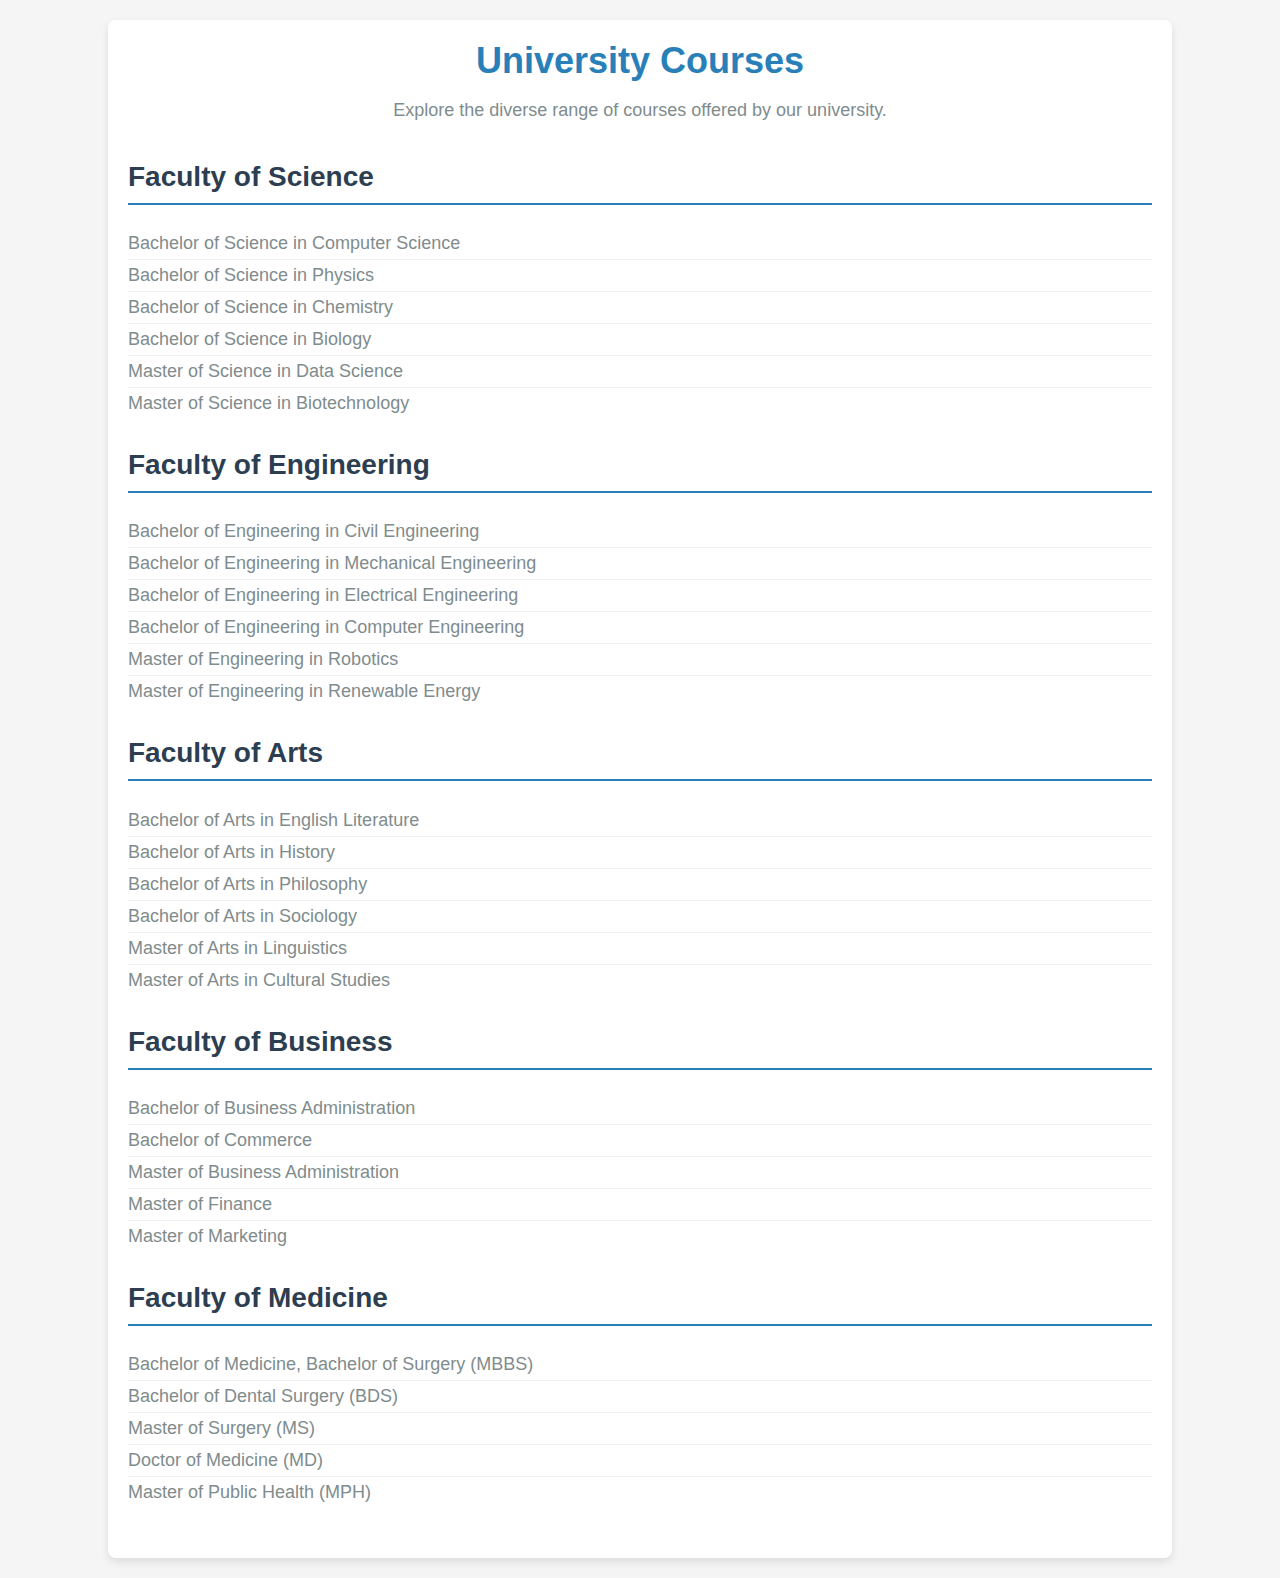
<file: courses.html>
<!DOCTYPE html>
<html lang="en">
<head>
    <meta charset="UTF-8">
    <meta name="viewport" content="width=device-width, initial-scale=1.0">
    <title>University Courses</title>
    <link rel="stylesheet" href="./courses.css">
</head>
<body>
    <div class="container">
        <header>
            <h1>University Courses</h1>
            <p>Explore the diverse range of courses offered by our university.</p>
        </header>
        
        <section class="courses">
            <h2>Faculty of Science</h2>
            <ul>
                <li>Bachelor of Science in Computer Science</li>
                <li>Bachelor of Science in Physics</li>
                <li>Bachelor of Science in Chemistry</li>
                <li>Bachelor of Science in Biology</li>
                <li>Master of Science in Data Science</li>
                <li>Master of Science in Biotechnology</li>
            </ul>
        </section>
        
        <section class="courses">
            <h2>Faculty of Engineering</h2>
            <ul>
                <li>Bachelor of Engineering in Civil Engineering</li>
                <li>Bachelor of Engineering in Mechanical Engineering</li>
                <li>Bachelor of Engineering in Electrical Engineering</li>
                <li>Bachelor of Engineering in Computer Engineering</li>
                <li>Master of Engineering in Robotics</li>
                <li>Master of Engineering in Renewable Energy</li>
            </ul>
        </section>
        
        <section class="courses">
            <h2>Faculty of Arts</h2>
            <ul>
                <li>Bachelor of Arts in English Literature</li>
                <li>Bachelor of Arts in History</li>
                <li>Bachelor of Arts in Philosophy</li>
                <li>Bachelor of Arts in Sociology</li>
                <li>Master of Arts in Linguistics</li>
                <li>Master of Arts in Cultural Studies</li>
            </ul>
        </section>
        
        <section class="courses">
            <h2>Faculty of Business</h2>
            <ul>
                <li>Bachelor of Business Administration</li>
                <li>Bachelor of Commerce</li>
                <li>Master of Business Administration</li>
                <li>Master of Finance</li>
                <li>Master of Marketing</li>
            </ul>
        </section>
        
        <section class="courses">
            <h2>Faculty of Medicine</h2>
            <ul>
                <li>Bachelor of Medicine, Bachelor of Surgery (MBBS)</li>
                <li>Bachelor of Dental Surgery (BDS)</li>
                <li>Master of Surgery (MS)</li>
                <li>Doctor of Medicine (MD)</li>
                <li>Master of Public Health (MPH)</li>
            </ul>
        </section>
    </div>
</body>
</html>
</file>
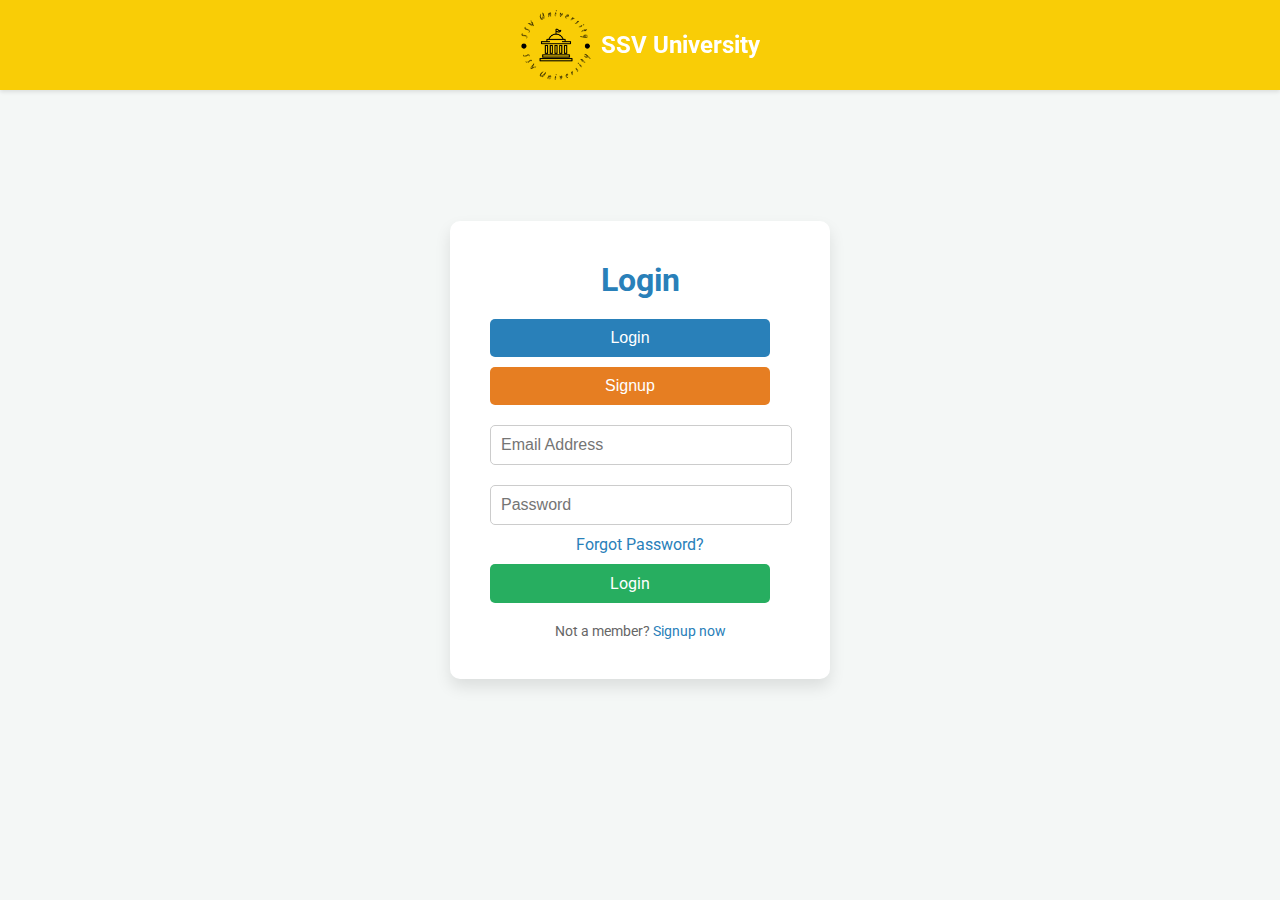
<file: login.html>
<!DOCTYPE html>
<html>
<head>
    <title>SSV Login</title>
    <link rel="stylesheet" href="./loginpage.css">
    <link href="https://fonts.googleapis.com/css2?family=Roboto:wght@400;700&display=swap" rel="stylesheet">
</head>
<body>
    <nav>
        <h2><img class="img1" src="./ssv-university-high-resolution-logo-black-transparent.png" width="70px" height="70px"> SSV University </h2>
    </nav>
    
    <div>    
        <h1>Login</h1>
        <button class="btnlogin">Login</button>
        <button class="btnsgnup">Signup</button>
        <input class="e_text" type="email" placeholder="Email Address">
        <input class="p_text" type="password" placeholder="Password"><br>
        <a class="forgot_link" href="">Forgot Password?</a><br>
        <button class="main_btn"><a href="project.html">Login</a></button>
        <p class="text">Not a member?<span><a class="sgnup_link" href=""> Signup now</a></span></p>
    </div>     
</body>
</html>
</file>
<file: courses.css>
body {
    font-family: Arial, sans-serif;
    margin: 0;
    padding: 0;
    background-color: #f5f5f5;
}

.container {
    width: 80%;
    margin: 20px auto;
    padding: 20px;
    background-color: #ffffff;
    box-shadow: 0 4px 8px rgba(0, 0, 0, 0.1);
    border-radius: 8px;
}

header {
    text-align: center;
    margin-bottom: 40px;
}

header h1 {
    font-size: 36px;
    color: #2980b9;
    margin: 0;
}

header p {
    font-size: 18px;
    color: #7f8c8d;
}

.courses {
    margin-bottom: 30px;
}

.courses h2 {
    font-size: 28px;
    color: #2c3e50;
    border-bottom: 2px solid #2980b9;
    padding-bottom: 10px;
}

.courses ul {
    list-style-type: none;
    padding: 0;
}

.courses li {
    font-size: 18px;
    color: #7f8c8d;
    padding: 5px 0;
    border-bottom: 1px solid #ecf0f1;
}

.courses li:last-child {
    border-bottom: none;
}
</file>
<file: loginpage.css>
body, h1, h2, p, a {
    margin: 0;
    padding: 0;
    font-family: 'Roboto', sans-serif;
}


body {
    display: flex;
    justify-content: center;
    align-items: center;
    height: 100vh;
    background-color: #f4f7f6;
}


nav {
    position: fixed;
    top: 0;
    width: 100%;
    background-color: #f9cd06;
    color: #fff;
    padding: 10px 0;
    text-align: center;
    box-shadow: 0 2px 4px rgba(0, 0, 0, 0.1);
}

nav h2 {
    display: flex;
    align-items: center;
    justify-content: center;
}

nav h2 img {
    margin-right: 10px;
}

/* Container styling */
div {
    background-color: #fff;
    padding: 40px;
    box-shadow: 0 8px 16px rgba(0, 0, 0, 0.1);
    border-radius: 10px;
    text-align: center;
    width: 300px;
}

/* Headings */
h1 {
    margin-bottom: 20px;
    color: #2980b9;
}

/* Input fields */
input[type="email"],
input[type="password"] {
    width: calc(100% - 20px);
    padding: 10px;
    margin: 10px 0;
    border: 1px solid #ccc;
    border-radius: 5px;
    outline: none;
    font-size: 16px;
}

input[type="email"]:focus,
input[type="password"]:focus {
    border-color: #2980b9;
}

/* Buttons */
button {
    display: block;
    width: calc(100% - 20px);
    padding: 10px;
    margin: 10px 0;
    border: none;
    border-radius: 5px;
    font-size: 16px;
    cursor: pointer;
    transition: background-color 0.3s;
}

button a {
    color: #fff;
    text-decoration: none;
}

.btnlogin {
    background-color: #2980b9;
    color: #fff;
}

.btnlogin:hover {
    background-color: #1f5f89;
}

.btnsgnup {
    background-color: #e67e22;
    color: #fff;
}

.btnsgnup:hover {
    background-color: #c76419;
}

.main_btn {
    background-color: #27ae60;
    color: #fff;
}

.main_btn:hover {
    background-color: #1f8f4d;
}

.main_btn a {
    color: #fff;
}

/* Links */
a {
    color: #2980b9;
    text-decoration: none;
    transition: color 0.3s;
}

a:hover {
    color: #1f5f89;
}

/* Additional text */
.text {
    margin-top: 20px;
    font-size: 14px;
    color: #666;
}

.text span {
    color: #2980b9;
}
</file>
